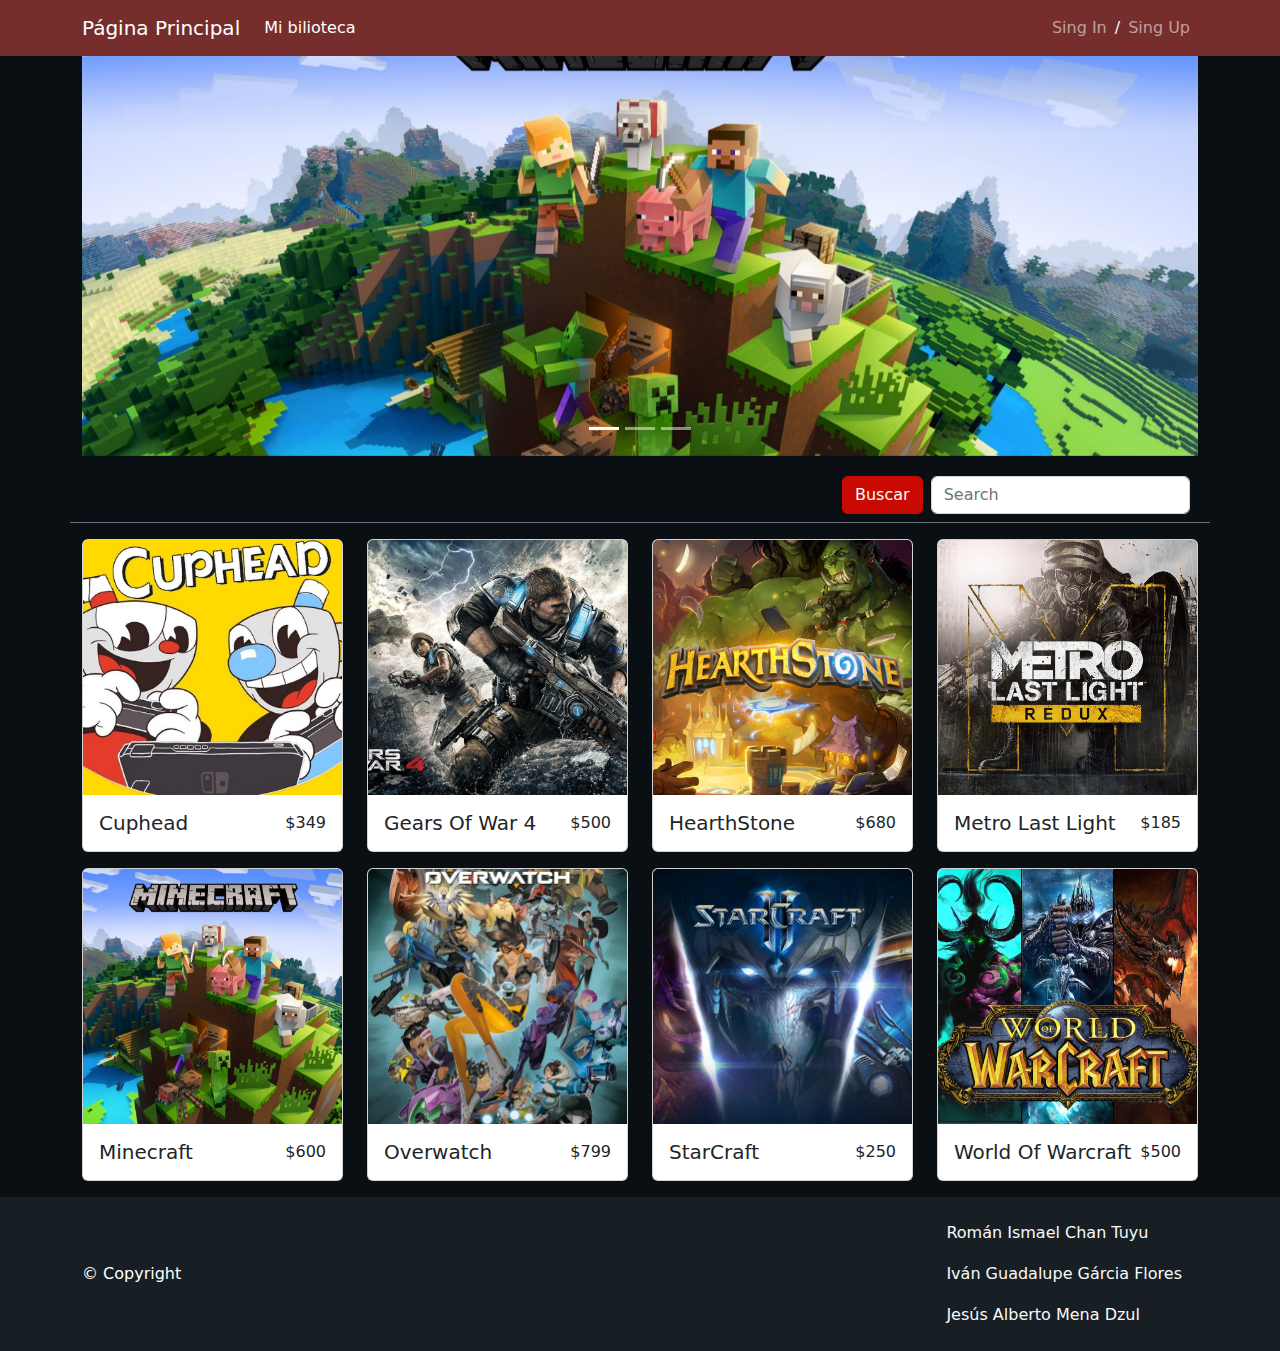
<file: index.html>
<!DOCTYPE html>
<html lang="es">
    <head>
        <meta charset="UTF-8" />
        <meta http-equiv="X-UA-Compatible" content="IE=edge" />
        <meta name="viewport" content="width=device-width, initial-scale=1.0" />
        <title>The Best Keys</title>

        <link rel="stylesheet" href="/assets/css/bootstrap.min.css" />
        <link rel="stylesheet" href="/assets/css/styles.css" />
    </head>
    <body class="background-color-1">
        <!-- Barra de Navegación -->
        <nav class="navbar navbar-expand-lg navbar-dark background-color-3 sticky-top">
            <div class="container">
                <a class="navbar-brand" href="/">Página Principal</a>
                <!-- Boton Navegación Responsive -->
                <button
                    class="navbar-toggler"
                    type="button"
                    data-bs-toggle="collapse"
                    data-bs-target="#navbarNav"
                    aria-controls="navbarNav"
                    aria-expanded="false"
                    aria-label="Toggle navigation"
                >
                    <span class="navbar-toggler-icon"></span>
                </button>
                <!-- Fin Boton Navegación Responsive -->
                <!-- Container Nav List -->
                <div class="collapse navbar-collapse justify-content-between" id="navbarNav">
                    <!-- Nav Lists -->
                    <ul class="navbar-nav">
                        <li class="nav-item">
                            <a class="nav-link active" href="/assets/pages/login.html"
                                >Mi bilioteca</a
                            >
                        </li>
                    </ul>

                    <ul class="navbar-nav">
                        <li class="nav-item d-flex align-items-center text-light">
                            <a class="nav-link" href="/assets/pages/login.html">Sing In</a>
                            /
                            <a class="nav-link" href="/assets/pages/login.html#registrar"
                                >Sing Up</a
                            >
                        </li>
                    </ul>
                </div>
                <!-- Fin Container Nav List -->
            </div>
        </nav>
        <!-- Fin Barra de Navegación -->
        <!-- Header Slider -->
        <header class="container h-75">
            <section id="carouselExampleIndicators" class="carousel slide" data-bs-ride="true">
                <div class="carousel-indicators">
                    <button
                        type="button"
                        data-bs-target="#carouselExampleIndicators"
                        data-bs-slide-to="0"
                        class="active"
                        aria-current="true"
                        aria-label="Slide 1"
                    ></button>
                    <button
                        type="button"
                        data-bs-target="#carouselExampleIndicators"
                        data-bs-slide-to="1"
                        aria-label="Slide 2"
                    ></button>
                    <button
                        type="button"
                        data-bs-target="#carouselExampleIndicators"
                        data-bs-slide-to="2"
                        aria-label="Slide 3"
                    ></button>
                </div>
                <div class="carousel-inner">
                    <div class="carousel-item active">
                        <img
                            src="/assets/images/minecraft.jpeg"
                            class="d-block w-100 img-cover-slide"
                        />
                    </div>
                    <div class="carousel-item">
                        <img
                            src="/assets/images/hearthstone.jpeg"
                            class="d-block w-100 img-cover-slide"
                        />
                    </div>
                    <div class="carousel-item">
                        <img
                            src="/assets/images/starcraft.jpeg"
                            class="d-block w-100 img-cover-slide"
                        />
                    </div>
                </div>
                <button
                    class="carousel-control-prev bg-dark bg-opacity-0"
                    type="button"
                    data-bs-target="#carouselExampleIndicators"
                    data-bs-slide="prev"
                >
                    <span class="carousel-control-prev-icon" aria-hidden="true"></span>
                </button>
                <button
                    class="carousel-control-next bg-dark bg-opacity-0"
                    type="button"
                    data-bs-target="#carouselExampleIndicators"
                    data-bs-slide="next"
                >
                    <span class="carousel-control-next-icon" aria-hidden="true"></span>
                </button>
            </section>
        </header>
        <!-- Fin Header Slider -->
        <!-- Contianer Main-->
        <main class="container">
            <div class="mt-3">
                <!-- Barra Busqueda -->
                <section
                    class="border-bottom border-secondary row justify-content-end align-items-center py-1 pb-2 mt-2"
                >
                    <form id="form-busqueda" class="col-lg-4 col-md-6 d-flex" role="search">
                        <button
                            id="boton-busqueda"
                            class="btn background-color-4 text-light me-2"
                            type="submit"
                        >
                            Buscar
                        </button>
                        <input
                            id="input-busqueda"
                            class="form-control me-2"
                            type="search"
                            placeholder="Search"
                            autocomplete="off"
                        />
                    </form>
                </section>
                <!-- Fin Barra Busqueda -->
                <!-- Sección de Juegos -->
                <section id="games" class="mt-3 row"></section>
                <!-- Fin Sección de Juegos -->
            </div>
        </main>
        <!-- Fin Container Main -->
        <!-- Container Footer -->
        <footer class="footer mt-auto py-3 background-color-2 text-bg-dark">
            <div class="container h-100 d-flex justify-content-between align-items-center">
                <p class="m-0">&#169; Copyright</p>
                <ul class="list-group list-group-flush">
                    <li class="list-group-item background-color-2 text-light">
                        Román Ismael Chan Tuyu
                    </li>
                    <li class="list-group-item background-color-2 text-light">
                        Iván Guadalupe Gárcia Flores
                    </li>
                    <li class="list-group-item background-color-2 text-light">
                        Jesús Alberto Mena Dzul
                    </li>
                </ul>
            </div>
        </footer>
        <!-- Fin Container Footer -->

        <script>
            localStorage.setItem("carrito", JSON.stringify([]))
            localStorage.setItem("usuarios", JSON.stringify([]))
            localStorage.setItem("juegos-comprados", JSON.stringify([]))

        </script>
        <script src="/assets/js/bootstrap.bundle.min.js"></script>
        <script src="/assets/js/games/default-games-sin_login.js" type="module"></script>
    </body>
</html>
</file>
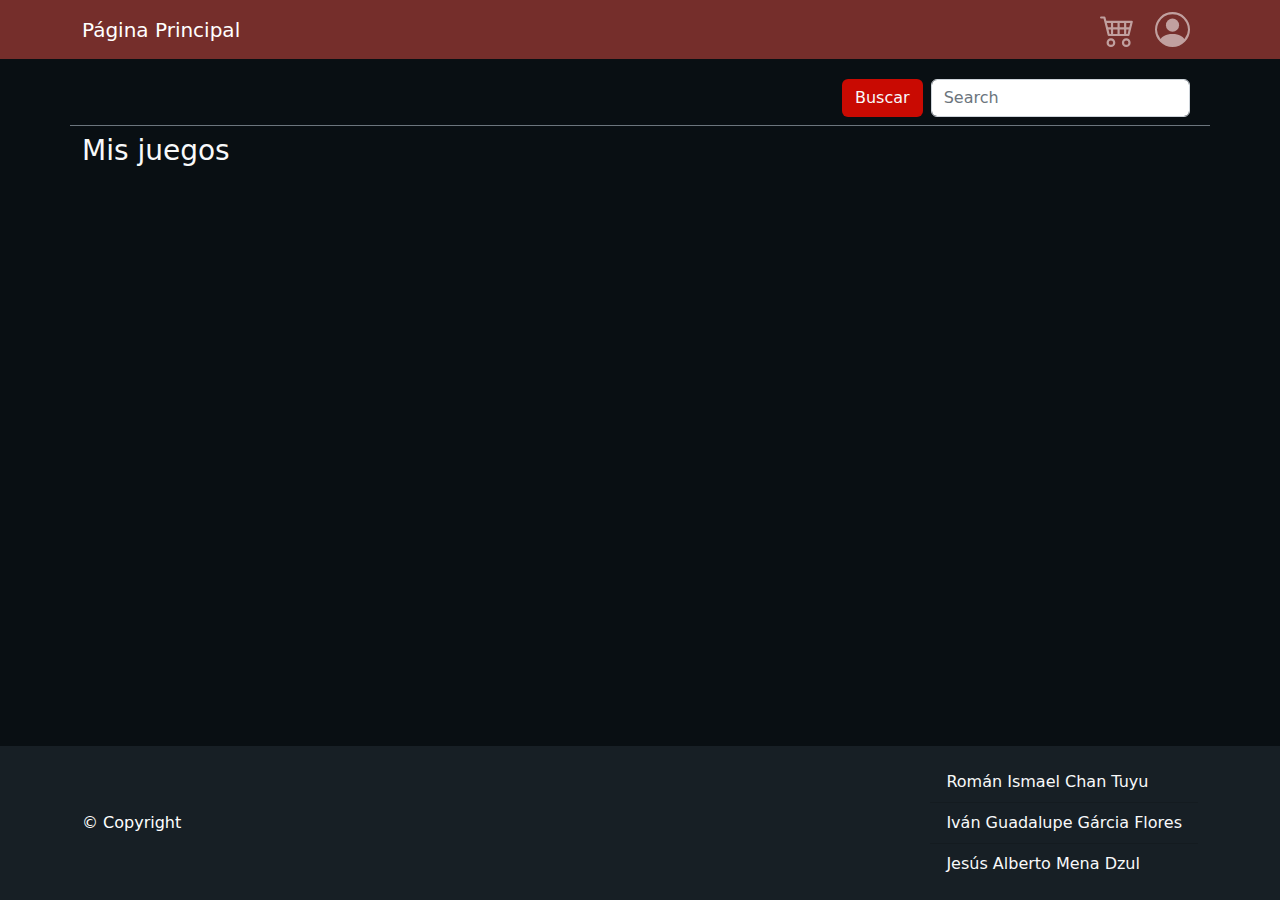
<file: assets/pages/biblioteca.html>
<!DOCTYPE html>
<html lang="es">
    <head>
        <meta charset="UTF-8" />
        <meta http-equiv="X-UA-Compatible" content="IE=edge" />
        <meta name="viewport" content="width=device-width, initial-scale=1.0" />
        <title>The Best Keys</title>

        <link rel="stylesheet" href="/assets/css/bootstrap.min.css" />
        <link rel="stylesheet" href="/assets/css/styles.css" />
    </head>
    <body class="background-color-1 vh-100">
        <nav class="navbar navbar-expand-lg navbar-dark background-color-3">
            <div class="container">
                <a class="navbar-brand" href="/assets/pages/busqueda.html">Página Principal</a>
                <button
                    class="navbar-toggler"
                    type="button"
                    data-bs-toggle="collapse"
                    data-bs-target="#navbarNav"
                    aria-controls="navbarNav"
                    aria-expanded="false"
                    aria-label="Toggle navigation"
                >
                    <span class="navbar-toggler-icon"></span>
                </button>
                <div class="collapse navbar-collapse justify-content-end" id="navbarNav">
                    <ul class="navbar-nav">
                        <li class="nav-item d-flex align-items-center text-light cart-animation">
                            <a href="/assets/pages/carrito.html" class="nav-link py-lg-0">
                                <svg
                                    xmlns="http://www.w3.org/2000/svg"
                                    width="35"
                                    height="35"
                                    fill="currentColor"
                                    class="bi bi-cart4"
                                    viewbox="0 0 16 16"
                                >
                                    <path
                                        d="M0 2.5A.5.5 0 0 1 .5 2H2a.5.5 0 0 1 .485.379L2.89 4H14.5a.5.5 0 0 1 .485.621l-1.5 6A.5.5 0 0 1 13 11H4a.5.5 0 0 1-.485-.379L1.61 3H.5a.5.5 0 0 1-.5-.5zM3.14 5l.5 2H5V5H3.14zM6 5v2h2V5H6zm3 0v2h2V5H9zm3 0v2h1.36l.5-2H12zm1.11 3H12v2h.61l.5-2zM11 8H9v2h2V8zM8 8H6v2h2V8zM5 8H3.89l.5 2H5V8zm0 5a1 1 0 1 0 0 2 1 1 0 0 0 0-2zm-2 1a2 2 0 1 1 4 0 2 2 0 0 1-4 0zm9-1a1 1 0 1 0 0 2 1 1 0 0 0 0-2zm-2 1a2 2 0 1 1 4 0 2 2 0 0 1-4 0z"
                                    />
                                </svg>
                            </a>
                        </li>
                        <li class="nav-item d-flex align-items-center text-light">
                            <a class="nav-link py-lg-0" href="/assets/pages/perfil.html">
                                <svg
                                    xmlns="http://www.w3.org/2000/svg"
                                    width="35"
                                    height="35"
                                    fill="currentColor"
                                    class="bi bi-person-circle"
                                    viewbox="0 0 16 16"
                                >
                                    <path d="M11 6a3 3 0 1 1-6 0 3 3 0 0 1 6 0z" />
                                    <path
                                        fill-rule="evenodd"
                                        d="M0 8a8 8 0 1 1 16 0A8 8 0 0 1 0 8zm8-7a7 7 0 0 0-5.468 11.37C3.242 11.226 4.805 10 8 10s4.757 1.225 5.468 2.37A7 7 0 0 0 8 1z"
                                    />
                                </svg>
                            </a>
                        </li>
                    </ul>
                </div>
            </div>
        </nav>
        <main class="container">
            <section class="mt-3">
                <section
                    class="border-bottom border-secondary row justify-content-end align-items-center py-1 pb-2 mt-2"
                >
                    <form id="form-busqueda" class="col-lg-4 col-md-6 d-flex" role="search">
                        <button class="btn background-color-4 text-light me-2" type="submit">
                            Buscar
                        </button>
                        <input id="input-busqueda" class="form-control me-2" type="search" placeholder="Search" />
                    </form>
                </section>

                <section class="d-flex justify-content-start mt-2">
                    <h1 class="fs-3 me-3 text-light">Mis juegos</h1>
                </section>

                <section id="games" class="mt-3 row">
                </section>
            </section>
        </main>
        <!-- Container Footer -->
        <footer class="footer w-100 mt-auto py-3 background-color-2 text-bg-dark">
            <div class="container h-100 d-flex justify-content-between align-items-center">
                <p class="m-0">&#169; Copyright</p>
                <ul class="list-group list-group-flush">
                    <li class="list-group-item background-color-2 text-light">
                        Román Ismael Chan Tuyu
                    </li>
                    <li class="list-group-item background-color-2 text-light">
                        Iván Guadalupe Gárcia Flores
                    </li>
                    <li class="list-group-item background-color-2 text-light">
                        Jesús Alberto Mena Dzul
                    </li>
                </ul>
            </div>
        </footer>
        <!-- Fin Container Footer -->
        <script src="/assets/js/bootstrap.bundle.min.js"></script>
        <script src="/assets/js/games/library-games.js" type="module"></script>
    </body>
</html>
</file>
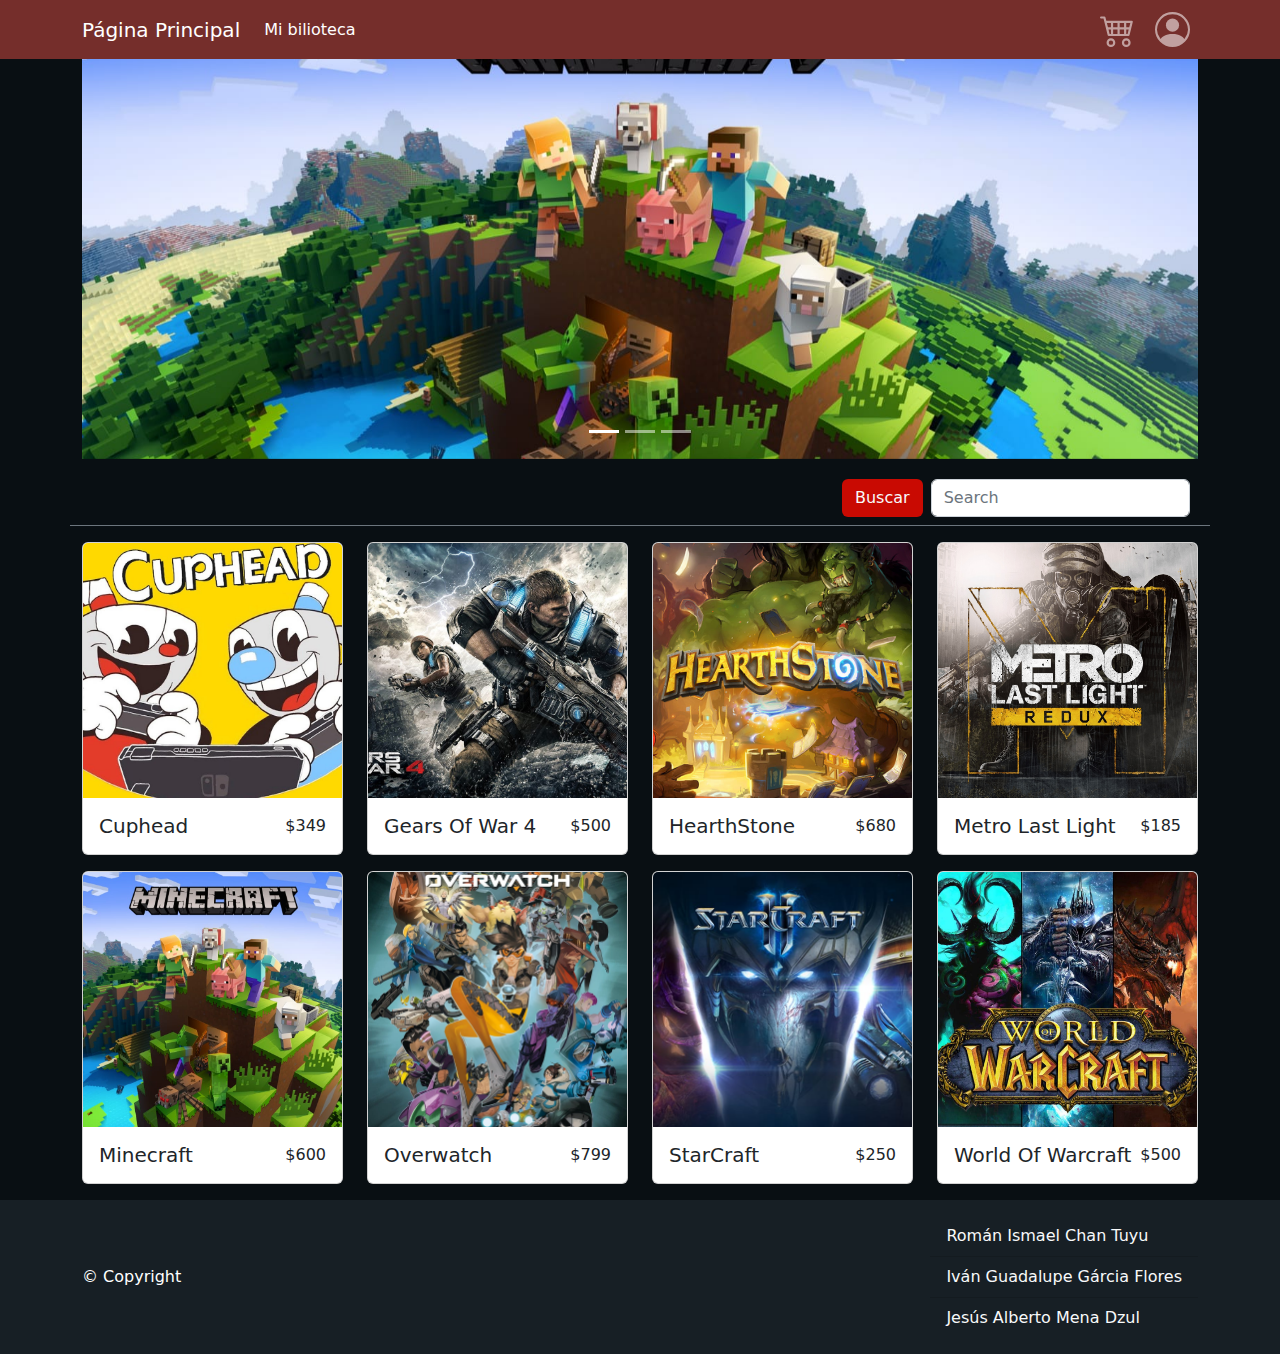
<file: assets/pages/busqueda.html>
<!DOCTYPE html>
<html lang="es">
    <head>
        <meta charset="UTF-8" />
        <meta http-equiv="X-UA-Compatible" content="IE=edge" />
        <meta name="viewport" content="width=device-width, initial-scale=1.0" />
        <title>The Best Keys</title>

        <link rel="stylesheet" href="/assets/css/bootstrap.min.css" />
        <link rel="stylesheet" href="/assets/css/styles.css" />
    </head>
    <body class="background-color-1">
        <!-- Barra de Navegación -->
        <nav class="navbar navbar-expand-lg navbar-dark background-color-3 sticky-top">
            <div class="container">
                <a class="navbar-brand" href="/assets/pages/busqueda.html">Página Principal</a>
                <!-- Boton Navegación Responsive -->
                <button
                    class="navbar-toggler"
                    type="button"
                    data-bs-toggle="collapse"
                    data-bs-target="#navbarNav"
                    aria-controls="navbarNav"
                    aria-expanded="false"
                    aria-label="Toggle navigation"
                >
                    <span class="navbar-toggler-icon"></span>
                </button>
                <!-- Fin Boton Navegación Responsive -->
                <!-- Container Nav List -->
                <div class="collapse navbar-collapse justify-content-between" id="navbarNav">
                    <!-- Nav Lists -->
                    <ul class="navbar-nav">
                        <li class="nav-item">
                            <a class="nav-link active" href="/assets/pages/biblioteca.html"
                                >Mi bilioteca</a
                            >
                        </li>
                    </ul>

                    <ul class="d-flex navbar-nav">
                        <!-- Carrito de Compras -->
                        <li class="nav-item d-flex align-items-center text-light cart-animation">
                            <a href="/assets/pages/carrito.html" class="nav-link py-lg-0">
                                <svg
                                    xmlns="http://www.w3.org/2000/svg"
                                    width="35"
                                    height="35"
                                    fill="currentColor"
                                    class="bi bi-cart4"
                                    viewbox="0 0 16 16"
                                >
                                    <path
                                        d="M0 2.5A.5.5 0 0 1 .5 2H2a.5.5 0 0 1 .485.379L2.89 4H14.5a.5.5 0 0 1 .485.621l-1.5 6A.5.5 0 0 1 13 11H4a.5.5 0 0 1-.485-.379L1.61 3H.5a.5.5 0 0 1-.5-.5zM3.14 5l.5 2H5V5H3.14zM6 5v2h2V5H6zm3 0v2h2V5H9zm3 0v2h1.36l.5-2H12zm1.11 3H12v2h.61l.5-2zM11 8H9v2h2V8zM8 8H6v2h2V8zM5 8H3.89l.5 2H5V8zm0 5a1 1 0 1 0 0 2 1 1 0 0 0 0-2zm-2 1a2 2 0 1 1 4 0 2 2 0 0 1-4 0zm9-1a1 1 0 1 0 0 2 1 1 0 0 0 0-2zm-2 1a2 2 0 1 1 4 0 2 2 0 0 1-4 0z"
                                    />
                                </svg>
                            </a>
                        </li>
                        <!-- Fin Carrito de Compras -->
                        <!-- Perfil de Usuario -->
                        <li class="nav-item d-flex align-items-center text-light">
                            <a class="nav-link py-lg-0" href="/assets/pages/perfil.html">
                                <svg
                                    xmlns="http://www.w3.org/2000/svg"
                                    width="35"
                                    height="35"
                                    fill="currentColor"
                                    class="bi bi-person-circle"
                                    viewbox="0 0 16 16"
                                >
                                    <path d="M11 6a3 3 0 1 1-6 0 3 3 0 0 1 6 0z" />
                                    <path
                                        fill-rule="evenodd"
                                        d="M0 8a8 8 0 1 1 16 0A8 8 0 0 1 0 8zm8-7a7 7 0 0 0-5.468 11.37C3.242 11.226 4.805 10 8 10s4.757 1.225 5.468 2.37A7 7 0 0 0 8 1z"
                                    />
                                </svg>
                            </a>
                        </li>
                        <!-- Fin Perfil de Usuario -->
                    </ul>
                </div>
                <!-- Fin Container Nav List -->
            </div>
        </nav>
        <!-- Fin Barra de Navegación -->
        <!-- Header Slider -->
        <header class="container">
            <section id="carouselExampleIndicators" class="carousel slide" data-bs-ride="true">
                <div class="carousel-indicators">
                    <button
                        type="button"
                        data-bs-target="#carouselExampleIndicators"
                        data-bs-slide-to="0"
                        class="active"
                        aria-current="true"
                        aria-label="Slide 1"
                    ></button>
                    <button
                        type="button"
                        data-bs-target="#carouselExampleIndicators"
                        data-bs-slide-to="1"
                        aria-label="Slide 2"
                    ></button>
                    <button
                        type="button"
                        data-bs-target="#carouselExampleIndicators"
                        data-bs-slide-to="2"
                        aria-label="Slide 3"
                    ></button>
                </div>
                <div class="carousel-inner">
                    <div class="carousel-item active">
                        <img
                            src="/assets/images/minecraft.jpeg"
                            class="d-block w-100 img-cover-slide"
                        />
                    </div>
                    <div class="carousel-item">
                        <img
                            src="/assets/images/hearthstone.jpeg"
                            class="d-block w-100 img-cover-slide"
                        />
                    </div>
                    <div class="carousel-item">
                        <img
                            src="/assets/images/starcraft.jpeg"
                            class="d-block w-100 img-cover-slide"
                        />
                    </div>
                </div>
                <button
                    class="carousel-control-prev bg-dark bg-opacity-0"
                    type="button"
                    data-bs-target="#carouselExampleIndicators"
                    data-bs-slide="prev"
                >
                    <span class="carousel-control-prev-icon" aria-hidden="true"></span>
                </button>
                <button
                    class="carousel-control-next bg-dark bg-opacity-0"
                    type="button"
                    data-bs-target="#carouselExampleIndicators"
                    data-bs-slide="next"
                >
                    <span class="carousel-control-next-icon" aria-hidden="true"></span>
                </button>
            </section>
        </header>
        <!-- Fin Header Slider -->
        <!-- Container Main -->
        <main class="container">
            <section class="mt-3">
                <!-- Barra de Busqueda -->
                <section
                    class="border-bottom border-secondary row justify-content-end align-items-center py-1 pb-2 mt-2"
                >
                    <form id="form-busqueda" class="col-lg-4 col-md-6 d-flex" role="search">
                        <button class="btn background-color-4 text-light me-2" type="submit">
                            Buscar
                        </button>
                        <input id="input-busqueda" class="form-control me-2" type="search" placeholder="Search" />
                    </form>
                </section>
                <!-- Fin Barra de Busqueda -->
                <!-- Container Juegos -->
                <section id="games" class="mt-3 row">
                </section>
                <!-- Fin Container Juegos -->
            </section>
        </main>
        <!-- Fin Container Main -->
        <!-- Container Footer -->
        <footer class="footer mt-auto py-3 background-color-2 text-bg-dark">
            <div class="container h-100 d-flex justify-content-between align-items-center">
                <p class="m-0">&#169; Copyright</p>
                <ul class="list-group list-group-flush">
                    <li class="list-group-item background-color-2 text-light">
                        Román Ismael Chan Tuyu
                    </li>
                    <li class="list-group-item background-color-2 text-light">
                        Iván Guadalupe Gárcia Flores
                    </li>
                    <li class="list-group-item background-color-2 text-light">
                        Jesús Alberto Mena Dzul
                    </li>
                </ul>
            </div>
        </footer>
        <!-- Fin Container Footer -->
        <script src="/assets/js/bootstrap.bundle.min.js"></script>
        <script src="/assets/js/games/default-games.js" type="module"></script>
    </body>
</html>
</file>
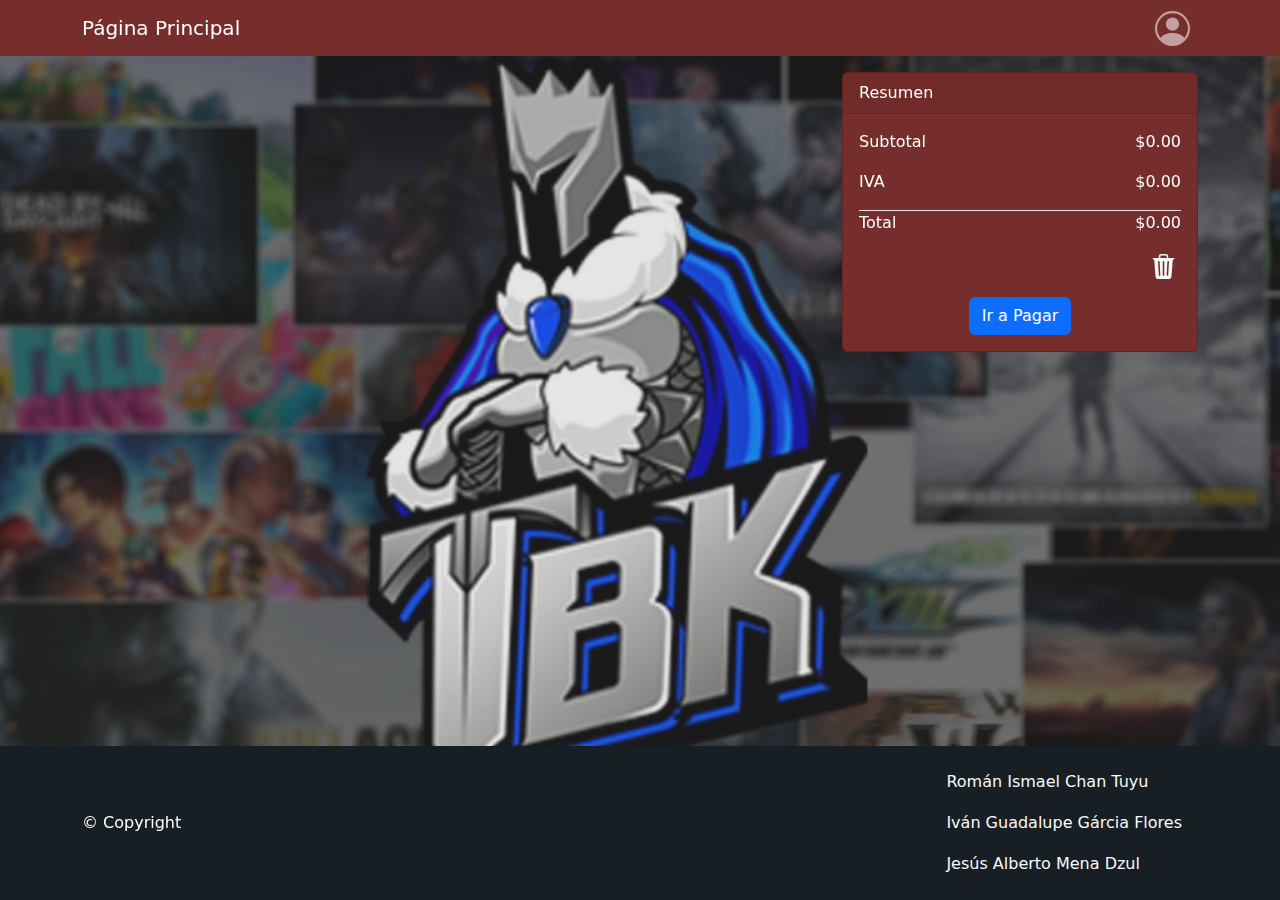
<file: assets/pages/carrito.html>
<!DOCTYPE html>
<html lang="es">
    <head>
        <meta charset="UTF-8" />
        <meta http-equiv="X-UA-Compatible" content="IE=edge" />
        <meta name="viewport" content="width=device-width, initial-scale=1.0" />
        <title>The Best Keys</title>

        <link rel="stylesheet" href="/assets/css/bootstrap.min.css" />
        <link rel="stylesheet" href="/assets/css/styles.css" />
    </head>
    <body class="background-body-logo vh-100 d-flex flex-column">
        <nav class="navbar navbar-expand-lg navbar-dark background-color-3 sticky-top">
            <div class="container">
                <a class="navbar-brand" href="/assets/pages/busqueda.html">Página Principal</a>
                <button
                    class="navbar-toggler"
                    type="button"
                    data-bs-toggle="collapse"
                    data-bs-target="#navbarNav"
                    aria-controls="navbarNav"
                    aria-expanded="false"
                    aria-label="Toggle navigation"
                >
                    <span class="navbar-toggler-icon"></span>
                </button>
                <div class="collapse navbar-collapse justify-content-end" id="navbarNav">
                    <ul class="d-flex navbar-nav">
                        <li class="nav-item d-flex align-items-center text-light">
                            <a class="nav-link py-lg-0" href="/assets/pages/perfil.html">
                                <svg
                                    xmlns="http://www.w3.org/2000/svg"
                                    width="35"
                                    height="35"
                                    fill="currentColor"
                                    class="bi bi-person-circle"
                                    viewbox="0 0 16 16"
                                >
                                    <path d="M11 6a3 3 0 1 1-6 0 3 3 0 0 1 6 0z" />
                                    <path
                                        fill-rule="evenodd"
                                        d="M0 8a8 8 0 1 1 16 0A8 8 0 0 1 0 8zm8-7a7 7 0 0 0-5.468 11.37C3.242 11.226 4.805 10 8 10s4.757 1.225 5.468 2.37A7 7 0 0 0 8 1z"
                                    />
                                </svg>
                            </a>
                        </li>
                    </ul>
                </div>
            </div>
        </nav>

        <div class="container">
            <div class="py-3 row justify-content-between gap-">
                <main id="contenedor-carrito" class="col-md-8 mb-3 d-flex flex-column gap-2">
                </main>

                <aside class="total col-md-4">
                    <div class="card text-bg-danger background-color-3 px-0">
                        <div class="card-header">Resumen</div>
                        <div class="card-body text-center">
                            <div class="d-flex justify-content-between">
                                <p>Subtotal</p>
                                <p>$<span class="subtotal">0</span></p>
                            </div>
                            <div class="d-flex justify-content-between border-bottom">
                                <p>IVA</p>
                                <p>$<span class="iva">0</span></p>
                            </div>
                            <div class="d-flex justify-content-between">
                                <p>Total</p>
                                <p>$<span class="total">0</span></p>
                            </div>
                            <div class="d-flex justify-content-end">
                                <a
                                    class="trash p-0 link-light d-flex align-items-center trash-animation"
                                    href="#"
                                >
                                    <svg
                                        xmlns="http://www.w3.org/2000/svg"
                                        width="25"
                                        height="25"
                                        fill="currentColor"
                                        class="bi bi-trash3-fill"
                                        viewbox="0 0 16 16"
                                    >
                                        <path
                                            d="M11 1.5v1h3.5a.5.5 0 0 1 0 1h-.538l-.853 10.66A2 2 0 0 1 11.115 16h-6.23a2 2 0 0 1-1.994-1.84L2.038 3.5H1.5a.5.5 0 0 1 0-1H5v-1A1.5 1.5 0 0 1 6.5 0h3A1.5 1.5 0 0 1 11 1.5Zm-5 0v1h4v-1a.5.5 0 0 0-.5-.5h-3a.5.5 0 0 0-.5.5ZM4.5 5.029l.5 8.5a.5.5 0 1 0 .998-.06l-.5-8.5a.5.5 0 1 0-.998.06Zm6.53-.528a.5.5 0 0 0-.528.47l-.5 8.5a.5.5 0 0 0 .998.058l.5-8.5a.5.5 0 0 0-.47-.528ZM8 4.5a.5.5 0 0 0-.5.5v8.5a.5.5 0 0 0 1 0V5a.5.5 0 0 0-.5-.5Z"
                                        />
                                    </svg>
                                </a>
                            </div>
                            <a class="btn-pagar btn btn-primary mt-3" href="/assets/pages/pago.html"
                                >Ir a Pagar</a
                            >
                        </div>
                    </div>
                </aside>
            </div>
        </div>
        <!-- Container Footer -->
        <footer class="footer mt-auto py-3 background-color-2 text-bg-dark">
            <div class="container h-100 d-flex justify-content-between align-items-center">
                <p class="m-0">&#169; Copyright</p>
                <ul class="list-group list-group-flush">
                    <li class="list-group-item background-color-2 text-light">
                        Román Ismael Chan Tuyu
                    </li>
                    <li class="list-group-item background-color-2 text-light">
                        Iván Guadalupe Gárcia Flores
                    </li>
                    <li class="list-group-item background-color-2 text-light">
                        Jesús Alberto Mena Dzul
                    </li>
                </ul>
            </div>
        </footer>
        <!-- Fin Container Footer -->
        <script src="/assets/js/bootstrap.bundle.min.js"></script>
        <script src="/assets/js/carrito/carrito.js"></script>
        <script>
            document.addEventListener("DOMContentLoaded", recorrerCarrito());
            document.addEventListener("DOMContentLoaded", calcularTotal());
        </script>
    </body>
</html>
</file>
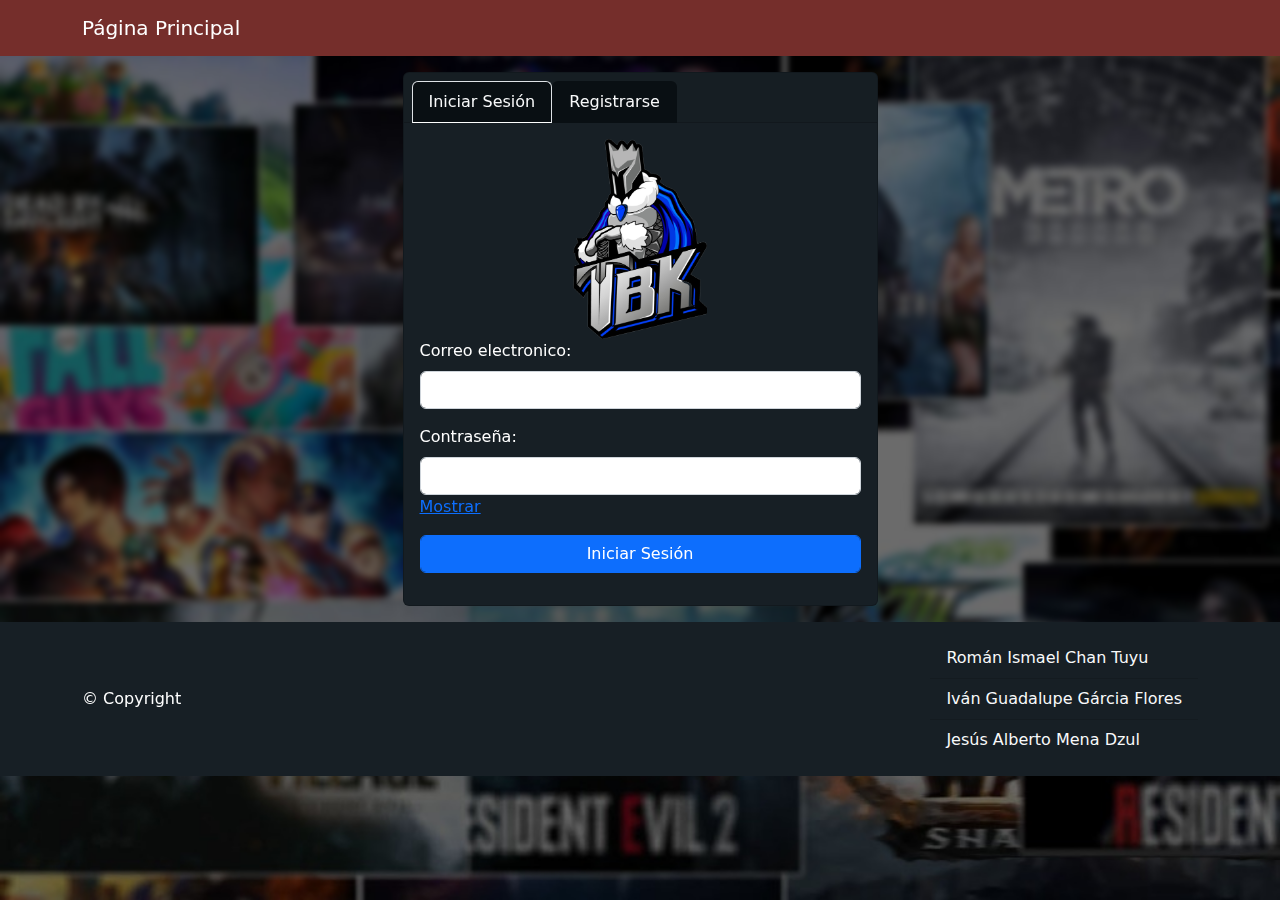
<file: assets/pages/login.html>
<!DOCTYPE html>
<html lang="es">
    <head>
        <meta charset="UTF-8" />
        <meta http-equiv="X-UA-Compatible" content="IE=edge" />
        <meta name="viewport" content="width=device-width, initial-scale=1.0" />
        <title>The Best Keys</title>

        <link rel="stylesheet" href="/assets/css/bootstrap.min.css" />
        <link rel="stylesheet" href="/assets/css/styles.css" />
    </head>
    <body class="background-body">
        <nav class="navbar navbar-expand-lg navbar-dark background-color-3">
            <div class="container">
                <a class="navbar-brand" href="/">Página Principal</a>
            </div>
        </nav>
        <main class="container">
            <div class="row my-3 justify-content-center">
                <div class="col-lg-5 card text-bg-dark background-color-2 text-center px-0">
                    <div class="card-header">
                        <ul class="nav nav-tabs card-header-tabs">
                            <li class="nav-item" id="login-card-nav">
                                <a
                                    class="nav-link active background-color-1 text-light"
                                    aria-selected="true"
                                    data-bs-toggle="tab"
                                    role="tab"
                                    href="#login"
                                >
                                    Iniciar Sesión
                                </a>
                            </li>
                            <li class="nav-item">
                                <a
                                    class="nav-link background-color-1 text-light"
                                    aria-selected="false"
                                    data-bs-toggle="tab"
                                    role="tab"
                                    href="#registrar"
                                >
                                    Registrarse
                                </a>
                            </li>
                        </ul>
                    </div>
                    <div class="tab-content card-body">
                        <div class="tab-pane fade show active" role="tabpanel" id="login">
                            <section class="w-100">
                                <img src="/assets/images/logo.png" class="img-logo" />
                            </section>
                            <form
                                id="form-login"
                                class="text-start"
                            >
                                <div class="mb-3">
                                    <label for="email" class="form-label"
                                        >Correo electronico:</label
                                    >
                                    <input
                                        type="email"
                                        name="email"
                                        id="email"
                                        class="form-control"
                                    />
                                    <div class="invalid-feedback">Ingrese un correo valido</div>
                                </div>
                                <div class="mb-3">
                                    <label for="contrasenia" class="form-label">Contraseña:</label>
                                    <input
                                        type="password"
                                        name="contrasenia"
                                        id="contrasenia"
                                        class="form-control"
                                    />
                                    <a class="mostrar text-decoration-underline">Mostrar</a>
                                    <div class="invalid-feedback">
                                        Ingrese una contraseña:
                                        <ul>
                                            <li>Minimo 8 caracteres</li>
                                            <li>Maximo 64 caracteres</li>
                                            <li>Minimo una mayuscula</li>
                                            <li>Minimo un caracter espacial (@$'!%*¿?&)</li>
                                        </ul>
                                    </div>
                                </div>
                                <div class="mb-3">
                                    <input
                                    id="btn-login"
                                        type="submit"
                                        class="btn btn-primary form-control"
                                        value="Iniciar Sesión"
                                    />
                                </div>
                            </form>
                        </div>
                        <div class="tab-pane fade show" role="tabpanel" id="registrar">
                            <section class="w-100">
                                <img src="/assets/images/logo.png" class="img-logo" />
                            </section>
                            <!-- Formulario Registro -->
                            <form
                                id="form-registro"
                                class="text-start"
                            >
                                <div class="mb-3">
                                    <label for="nombre" class="form-label">Nombre:</label>
                                    <input
                                        type="text"
                                        name="nombre"
                                        id="nombre"
                                        class="form-control"
                                    />
                                    <div class="invalid-feedback">
                                        Ingrese un nombre valido que inicie en mayusculas
                                    </div>
                                </div>
                                <div class="mb-3">
                                    <label for="apellidos" class="form-label">Apellidos:</label>
                                    <input
                                        type="text"
                                        name="apellidos"
                                        id="apellidos"
                                        class="form-control"
                                    />
                                    <div class="invalid-feedback">
                                        Ingrese un apellido valido que inicie en mayusculas
                                    </div>
                                </div>
                                <div class="mb-3">
                                    <label for="email-register" class="form-label"
                                        >Correo electronico:</label
                                    >
                                    <input
                                        type="email"
                                        name="email"
                                        id="email-register"
                                        class="form-control"
                                    />
                                    <div class="invalid-feedback">Ingrese un correo valido</div>
                                </div>
                                <div class="mb-3">
                                    <label for="contrasenia-register" class="form-label"
                                        >Contraseña:</label
                                    >
                                    <input
                                        type="password"
                                        name="contrasenia"
                                        id="contrasenia-register"
                                        class="form-control"
                                    />
                                    <a class="mostrar text-decoration-underline">Mostrar</a>
                                    <div class="invalid-feedback">
                                        Ingrese una contraseña:
                                        <ul>
                                            <li>Minimo 8 caracteres</li>
                                            <li>Maximo 64 caracteres</li>
                                            <li>Minimo una mayuscula</li>
                                            <li>Minimo un caracter espacial (@$'!%*¿?&)</li>
                                        </ul>
                                    </div>
                                </div>
                                <div class="mb-3">
                                    <input
                                        id="btn-registro"
                                        type="submit"
                                        class="btn btn-primary form-control"
                                        value="Registrase"
                                    />
                                </div>
                            </form>
                            <!-- Fin Formulario Registro -->
                        </div>
                    </div>
                </div>
            </div>
        </main>
        <!-- Container Footer -->
        <footer class="footer mt-auto py-3 background-color-2 text-bg-dark">
            <div class="container h-100 d-flex justify-content-between align-items-center">
                <p class="m-0">&#169; Copyright</p>
                <ul class="list-group list-group-flush">
                    <li class="list-group-item background-color-2 text-light">
                        Román Ismael Chan Tuyu
                    </li>
                    <li class="list-group-item background-color-2 text-light">
                        Iván Guadalupe Gárcia Flores
                    </li>
                    <li class="list-group-item background-color-2 text-light">
                        Jesús Alberto Mena Dzul
                    </li>
                </ul>
            </div>
        </footer>
        <!-- Fin Container Footer -->
        <script src="/assets/js/bootstrap.bundle.min.js"></script>
        <script type="module" src="/assets/js/login/login.js"></script>
    </body>
</html>
</file>
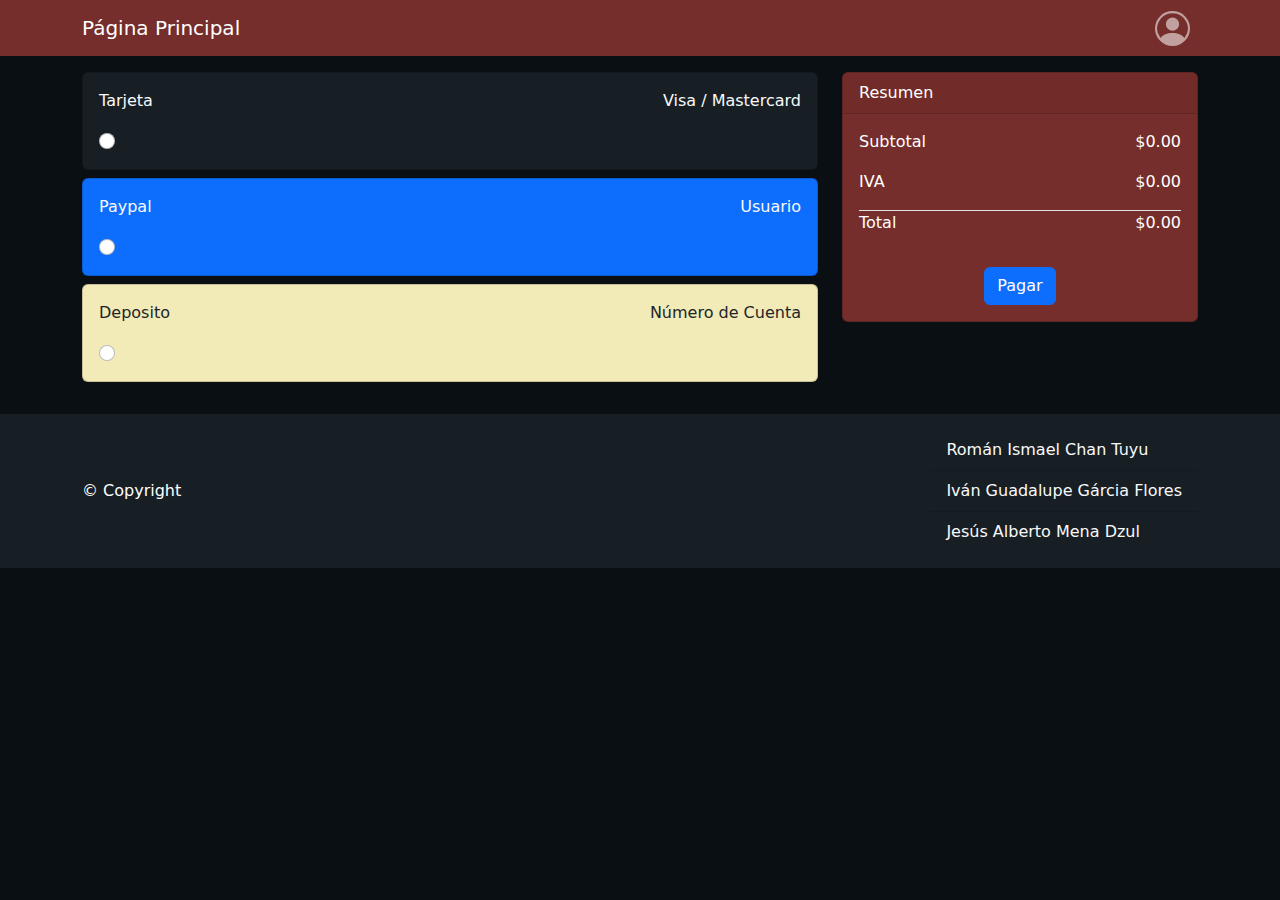
<file: assets/pages/pago.html>
<!DOCTYPE html>
<html lang="es">
    <head>
        <meta charset="UTF-8" />
        <meta http-equiv="X-UA-Compatible" content="IE=edge" />
        <meta name="viewport" content="width=device-width, initial-scale=1.0" />
        <title>The Best Keys</title>

        <link rel="stylesheet" href="/assets/css/bootstrap.min.css" />
        <link rel="stylesheet" href="/assets/css/styles.css" />
    </head>
    <body class="background-color-1">
        <!-- Barra de Navegación -->
        <nav class="navbar navbar-expand-lg navbar-dark background-color-3 sticky-top">
            <div class="container">
                <a class="navbar-brand" href="/assets/pages/busqueda.html">Página Principal</a>
                <!-- Boton Navegación Responsive -->
                <button
                    class="navbar-toggler"
                    type="button"
                    data-bs-toggle="collapse"
                    data-bs-target="#navbarNav"
                    aria-controls="navbarNav"
                    aria-expanded="false"
                    aria-label="Toggle navigation"
                >
                    <span class="navbar-toggler-icon"></span>
                </button>
                <!-- Fin Boton Navegación Responsive -->
                <!-- Container Nav List -->
                <div class="collapse navbar-collapse justify-content-end" id="navbarNav">
                    <!-- Nav List -->
                    <ul class="navbar-nav">
                        <!-- Perfil de Usuario -->
                        <li class="nav-item d-flex align-items-center text-light">
                            <a class="nav-link py-lg-0" href="/assets/pages/perfil.html">
                                <svg
                                    xmlns="http://www.w3.org/2000/svg"
                                    width="35"
                                    height="35"
                                    fill="currentColor"
                                    class="bi bi-person-circle"
                                    viewbox="0 0 16 16"
                                >
                                    <path d="M11 6a3 3 0 1 1-6 0 3 3 0 0 1 6 0z" />
                                    <path
                                        fill-rule="evenodd"
                                        d="M0 8a8 8 0 1 1 16 0A8 8 0 0 1 0 8zm8-7a7 7 0 0 0-5.468 11.37C3.242 11.226 4.805 10 8 10s4.757 1.225 5.468 2.37A7 7 0 0 0 8 1z"
                                    />
                                </svg>
                            </a>
                        </li>
                        <!-- Fin Perfil de Usuario -->
                    </ul>
                </div>
                <!-- Fin Container Nav -->
            </div>
        </nav>
        <!-- Fin Barra de Navegación -->
        <!-- Container Main -->
        <div id="main" class="container position-relative">
            <div class="py-3 row justify-content-between">
                <main class="col-md-8 mb-3 d-flex flex-column gap-2">
                    <!-- Contenedores de Tarjetas -->
                    <section class="card background-color-2 text-light">
                        <div class="card-body">
                            <div class="d-flex justify-content-between">
                                <p class="card-text">Tarjeta</p>
                                <p class="card-text">Visa / Mastercard</p>
                            </div>
                            <input class="form-check-input" type="radio" name="pago" required />
                        </div>
                    </section>
                    <section class="card bg-primary text-light">
                        <div class="card-body">
                            <div class="d-flex justify-content-between">
                                <p class="card-text">Paypal</p>
                                <p class="card-text">Usuario</p>
                            </div>
                            <input class="form-check-input" type="radio" name="pago" required />
                        </div>
                    </section>
                    <section class="card background-color-5 text-dark">
                        <div class="card-body">
                            <div class="d-flex justify-content-between">
                                <p class="card-text">Deposito</p>
                                <p class="card-text">Número de Cuenta</p>
                            </div>
                            <input class="form-check-input" type="radio" name="pago" required />
                        </div>
                    </section>
                    <!-- Fin Contenedores de Tarjetas -->
                </main>
                <!-- Container Calculos de Pago -->
                <aside class="total col-md-4">
                    <div class="card text-bg-danger background-color-3">
                        <div class="card-header">Resumen</div>
                        <div class="card-body text-center">
                            <div class="d-flex justify-content-between">
                                <p>Subtotal</p>
                                <p>$<span class="subtotal">0</span></p>
                            </div>
                            <div class="d-flex justify-content-between border-bottom">
                                <p>IVA</p>
                                <p>$<span class="iva">0</span></p>
                            </div>
                            <div class="d-flex justify-content-between">
                                <p>Total</p>
                                <p>$<span class="total">0</span></p>
                            </div>
                            <a
                                id="pago"
                                class="btn btn-primary mt-3"
                                href="/assets/pages/busqueda.html"
                                >Pagar</a
                            >
                        </div>
                    </div>
                </aside>
                <!-- Fin Container Calculos de Pago -->
            </div>
        </div>
        <!-- Fin Container Main -->
        <!-- Container Footer -->
        <footer class="footer mt-auto py-3 background-color-2 text-bg-dark">
            <div class="container h-100 d-flex justify-content-between align-items-center">
                <p class="m-0">&#169; Copyright</p>
                <ul class="list-group list-group-flush">
                    <li class="list-group-item background-color-2 text-light">
                        Román Ismael Chan Tuyu
                    </li>
                    <li class="list-group-item background-color-2 text-light">
                        Iván Guadalupe Gárcia Flores
                    </li>
                    <li class="list-group-item background-color-2 text-light">
                        Jesús Alberto Mena Dzul
                    </li>
                </ul>
            </div>
        </footer>
        <!-- Fin Container Footer -->
        <script src="/assets/js/bootstrap.bundle.min.js"></script>
        <script src="/assets/js/carrito/carrito.js"></script>
        <script src="/assets/js/pago.js"></script>
    </body>
</html>
</file>
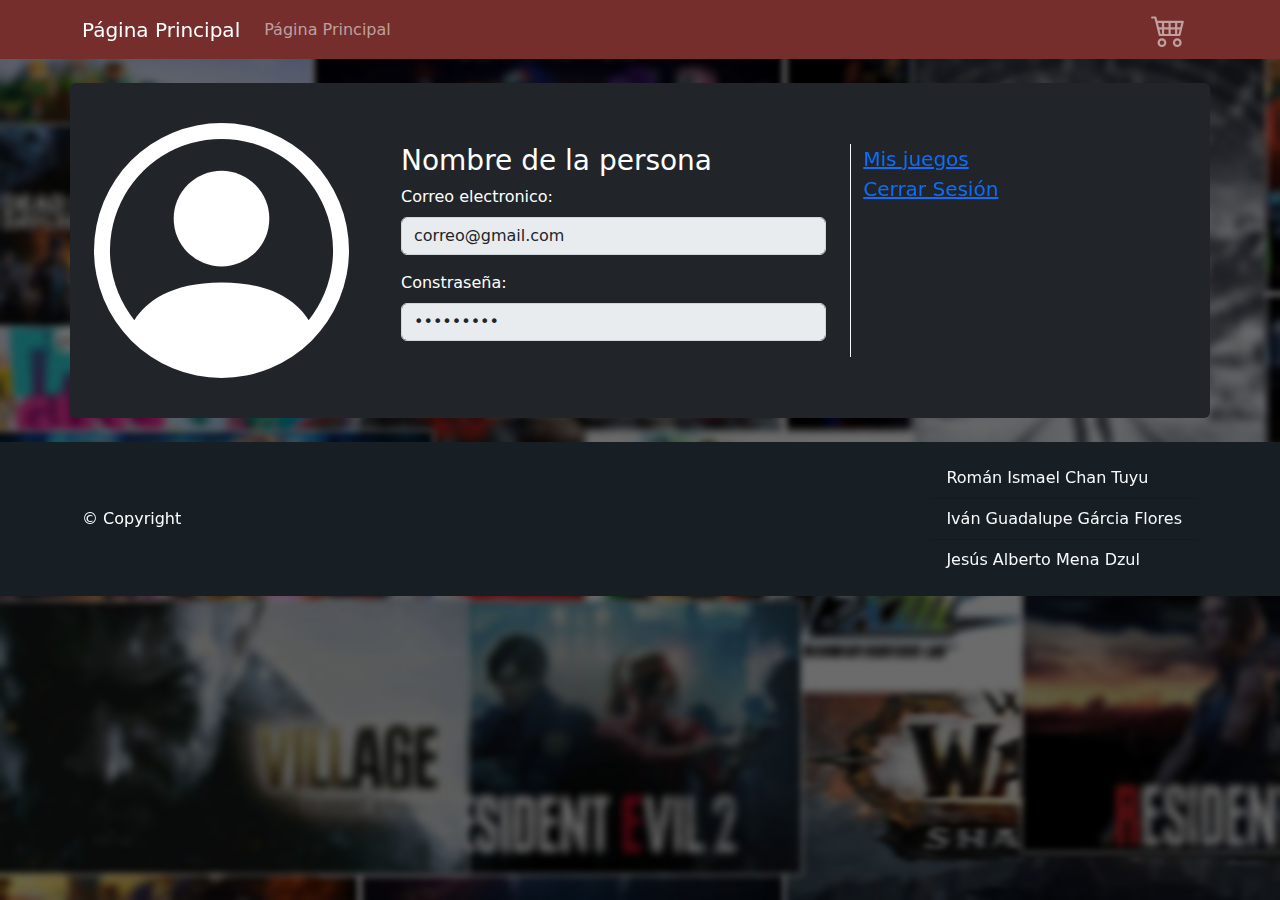
<file: assets/pages/perfil.html>
<!DOCTYPE html>
<html lang="es">
    <head>
        <meta charset="UTF-8" />
        <meta http-equiv="X-UA-Compatible" content="IE=edge" />
        <meta name="viewport" content="width=device-width, initial-scale=1.0" />
        <title>The Best Keys</title>

        <link rel="stylesheet" href="/assets/css/bootstrap.min.css" />
        <link rel="stylesheet" href="/assets/css/styles.css" />
    </head>
    <body class="background-body text-light vh-100">
        <!-- Barra de Navegación -->
        <nav class="navbar navbar-expand-lg navbar-dark background-color-3 sticky-top">
            <div class="container">
                <a class="navbar-brand" href="/assets/pages/busqueda.html">Página Principal</a>
                <!-- Boton Navegación Responsive -->
                <button
                    class="navbar-toggler"
                    type="button"
                    data-bs-toggle="collapse"
                    data-bs-target="#navbarNav"
                    aria-controls="navbarNav"
                    aria-expanded="false"
                    aria-label="Toggle navigation"
                >
                    <span class="navbar-toggler-icon"></span>
                </button>
                <!-- Fin Boton Navegación Responsive -->
                <!-- Container Nav List -->
                <div class="collapse navbar-collapse justify-content-between" id="navbarNav">
                    <!-- Nav Lists -->
                    <ul class="navbar-nav">
                        <li class="nav-item">
                            <a class="nav-link" href="/assets/pages/busqueda.html"
                                >Página Principal</a
                            >
                        </li>
                    </ul>
                    <ul class="navbar-nav">
                        <!-- Carrito de Compras -->
                        <li class="nav-item d-flex align-items-center text-light cart-animation">
                            <a href="/assets/pages/carrito.html" class="nav-link py-lg-0">
                                <svg
                                    xmlns="http://www.w3.org/2000/svg"
                                    width="35"
                                    height="35"
                                    fill="currentColor"
                                    class="bi bi-cart4"
                                    viewbox="0 0 16 16"
                                >
                                    <path
                                        d="M0 2.5A.5.5 0 0 1 .5 2H2a.5.5 0 0 1 .485.379L2.89 4H14.5a.5.5 0 0 1 .485.621l-1.5 6A.5.5 0 0 1 13 11H4a.5.5 0 0 1-.485-.379L1.61 3H.5a.5.5 0 0 1-.5-.5zM3.14 5l.5 2H5V5H3.14zM6 5v2h2V5H6zm3 0v2h2V5H9zm3 0v2h1.36l.5-2H12zm1.11 3H12v2h.61l.5-2zM11 8H9v2h2V8zM8 8H6v2h2V8zM5 8H3.89l.5 2H5V8zm0 5a1 1 0 1 0 0 2 1 1 0 0 0 0-2zm-2 1a2 2 0 1 1 4 0 2 2 0 0 1-4 0zm9-1a1 1 0 1 0 0 2 1 1 0 0 0 0-2zm-2 1a2 2 0 1 1 4 0 2 2 0 0 1-4 0z"
                                    />
                                </svg>
                            </a>
                        </li>
                        <!-- Fin Carrito de Compras -->
                    </ul>
                </div>
                <!-- Fin Container Nav List -->
            </div>
        </nav>
        <!-- Fin Barra de Navegación -->
        <!-- Container Main -->
        <main class="container text-bg-dark my-4 p-4 rounded">
            <section class="row h-100 py-3 align-items-center gap-3">
                <section class="col-lg-3 text-center">
                    <svg
                        xmlns="http://www.w3.org/2000/svg"
                        fill="currentColor"
                        class="bi bi-person-circle img-cover"
                        viewbox="0 0 16 16"
                    >
                        <path d="M11 6a3 3 0 1 1-6 0 3 3 0 0 1 6 0z" />
                        <path
                            fill-rule="evenodd"
                            d="M0 8a8 8 0 1 1 16 0A8 8 0 0 1 0 8zm8-7a7 7 0 0 0-5.468 11.37C3.242 11.226 4.805 10 8 10s4.757 1.225 5.468 2.37A7 7 0 0 0 8 1z"
                        />
                    </svg>
                </section>
                <section class="col-lg-9 row">
                    <section class="col-lg-7 px-4 border-end border-light">
                        <h1 class="fs-3">Nombre de la persona</h1>
                        <form action="">
                            <div class="mb-3">
                                <label for="correo" class="form-label">Correo electronico:</label>
                                <input
                                    type="text"
                                    id="correo"
                                    class="form-control"
                                    readonly
                                    value="correo@gmail.com"
                                />
                            </div>
                            <div class="mb-3">
                                <label for="contrasenia" class="form-label">Constraseña:</label>
                                <input
                                    type="password"
                                    id="contrasenia"
                                    class="form-control"
                                    disabled
                                    value="holamundo"
                                />
                            </div>
                        </form>
                    </section>
                    <section class="col-lg-5 d-flex flex-column">
                        <a href="/assets/pages/biblioteca.html" class="link-primary fs-5"
                            >Mis juegos</a
                        >
                        <a href="/" class="link-primary fs-5">Cerrar Sesión</a>
                    </section>
                </section>
            </section>
        </main>
        <!-- Fin Container  -->
        <!-- Container Footer -->
        <footer class="footer w-100 py-3 background-color-2 text-bg-dark">
            <div class="container h-100 d-flex justify-content-between align-items-center">
                <p class="m-0">&#169; Copyright</p>
                <ul class="list-group list-group-flush">
                    <li class="list-group-item background-color-2 text-light">
                        Román Ismael Chan Tuyu
                    </li>
                    <li class="list-group-item background-color-2 text-light">
                        Iván Guadalupe Gárcia Flores
                    </li>
                    <li class="list-group-item background-color-2 text-light">
                        Jesús Alberto Mena Dzul
                    </li>
                </ul>
            </div>
        </footer>
        <!-- Fin Container Footer -->
        <script src="/assets/js/bootstrap.bundle.min.js"></script>
    </body>
</html>
</file>
<file: assets/css/styles.css>
body {
    display: flex;
    flex-direction: column;
}

.img-cover {
    width: 100%;
    min-height: 255px;
    max-height: 255px;
    object-fit: cover;
}

.img-cover-slide {
    width: 100%;
    min-height: 400px;
    max-height: 300px;
    object-fit: cover;
}

.img-cover-50 {
    min-height: 400px;
}

.bg-opacity-0 {
    opacity: 0;
    transition: 0.3s linear all;
}

.bg-opacity-0:hover {
    opacity: 50%;
}

.background-color-1 {
    background-color: #090f13 !important;
}

.background-color-2 {
    background-color: #171f25 !important;
}

.background-color-3 {
    background-color: #752e2b !important;
}

.background-color-4 {
    background-color: #c90a02 !important;
}

.background-color-5 {
    background-color: #f2eab7 !important;
}

.background-color-6 {
    background-color: #cec691 !important;
}

.background-body {
    background-image: url(/assets/images/background.jpeg) !important;
    background-repeat: no-repeat;
    background-size: cover;
    background-position: center;
    background-attachment: fixed;
    backdrop-filter: blur(2px);
}

.background-body-logo {
    background-image: url(/assets/images/background-logo.jpeg) !important;
    background-repeat: no-repeat;
    background-size: cover;
    background-position: center;
    background-attachment: fixed;
    backdrop-filter: contrast(80%);
}

.img-logo {
    max-height: 200px;
}

.navbar-brand {
    position: relative;
}

.img-logo-navbar {
    max-height: 30px;
    position: absolute;
    top: 50%;
    left: 50%;
    transform: translate(-50%, -50%);
}

.border-hover-dark:hover {
    border-bottom: none;
    border-color: #090f13 !important;
}

.translate-100-y {
    transform: translateY(-100%) !important;
}

.translate-100-x-start {
    transform: translateX(100%) !important;
}

.translate-100-x-end {
    transform: translateX(-100%) !important;
}

.cart-animation {
    padding: 4px;
}

.cart-animation:hover svg {
    animation: cart-jump 0.3s linear;
}

.trash-animation {
    width: 30px;
    height: 30px;
}

.trash-animation:hover svg {
    animation: trash-jump 0.6s linear;
    animation-delay: 0.1s;
}

.alert-animation {
    animation: alert .8s linear;
    top: 3%;
}

.z-index-100 {
    z-index: 1000000000000;
}

.alert-animation-out {
    animation: alert-out .8s linear;
}

footer {
    max-height: 180px;
}

@keyframes cart-jump {
    25% {
        transform: rotate(-45deg);
    }
    50% {
        transform: rotate(0deg);
    }
    75% {
        transform: rotate(45deg);
    }
    100% {
        transform: rotate(0deg);
    }
}

@keyframes trash-jump {
    0% {
        transform: scale(1.2);
        transform: translateY(-9px);
    }

    25% {
        transform: rotate(-25deg);
    }
    50% {
        transform: rotate(0deg);
    }
    75% {
        transform: rotate(25deg);
    }
    100% {
        transform: rotate(0deg);
    }
}

@keyframes alert {
    from {
        top: -100%;
    }
}

@keyframes alert-out {
    to {
        top: -100%;
    }
}

.game-card {
    animation: aparecer .3s linear;
}

@keyframes aparecer {
    from {
        opacity: 0;
    }
    to {
        opacity: 100%;
    }
}
</file>
